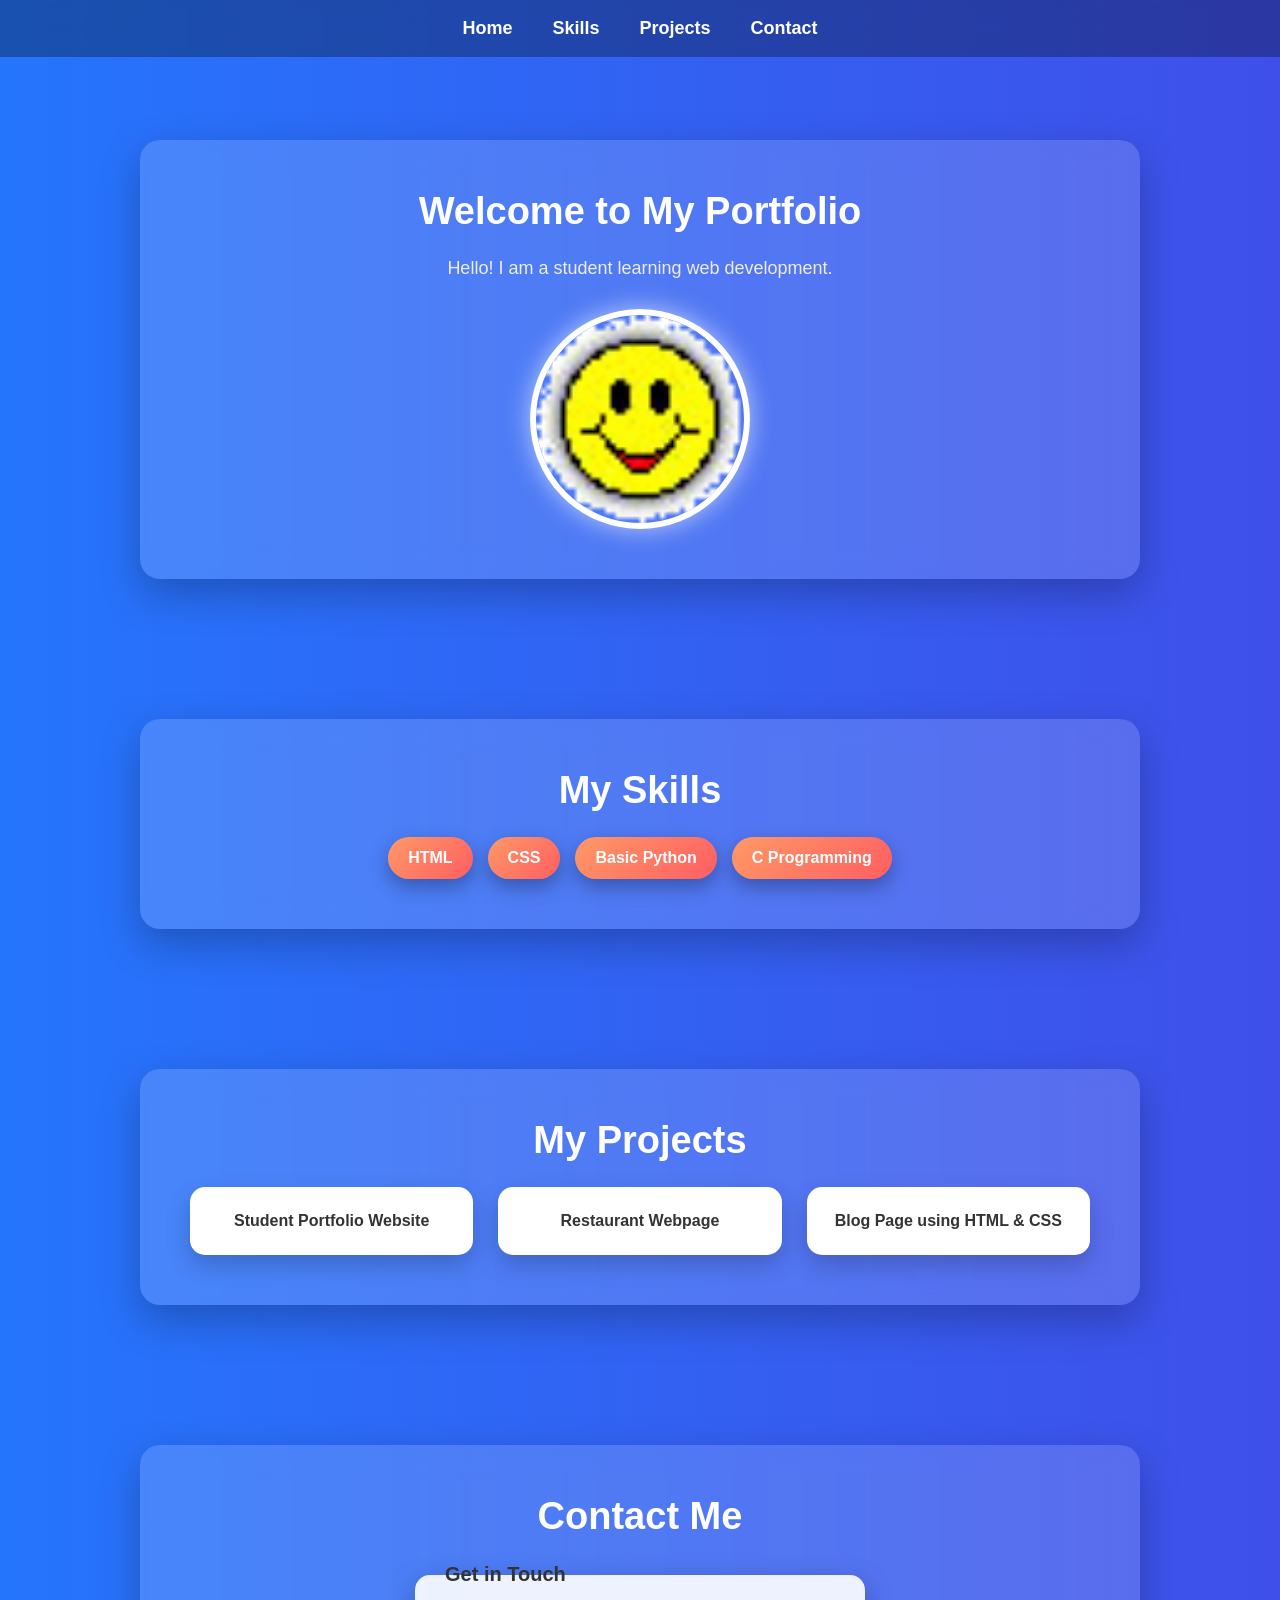
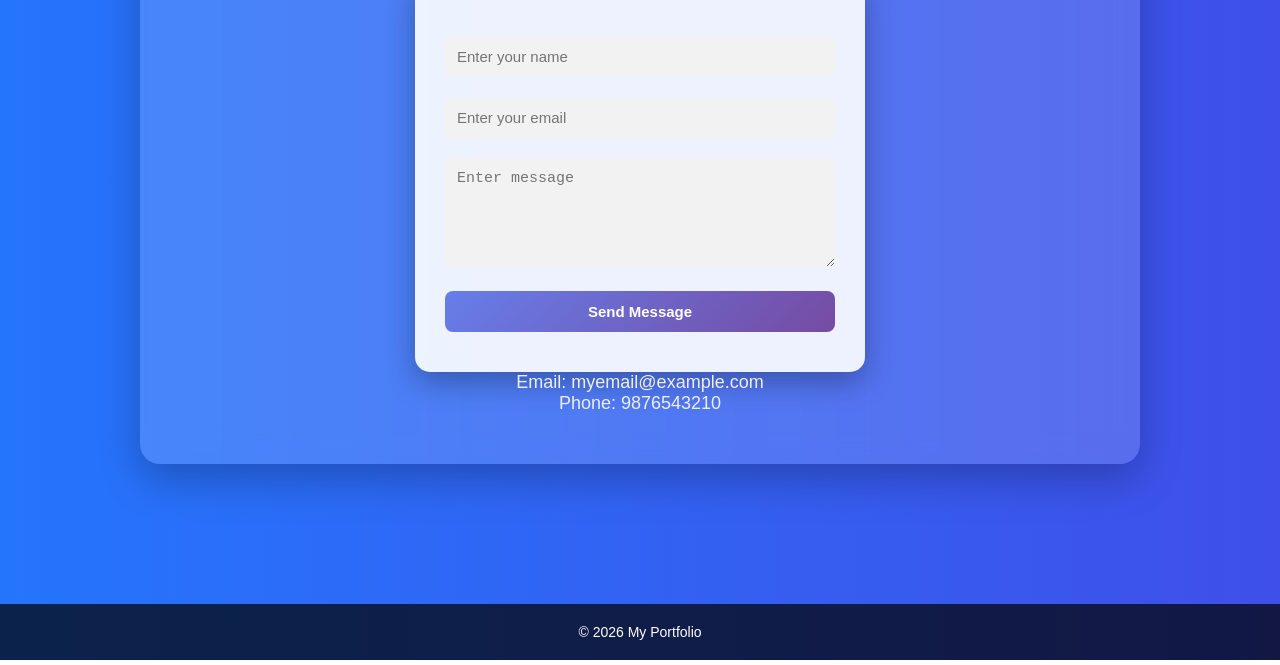
<file: index.html>
<!DOCTYPE html>
<html>
<head>
    <title>portfolio</title>
    <link rel="stylesheet" href="styles.css">
</head>

<body>

<nav>
    <ul>
        <li><a href="#home">Home</a></li>
        <li><a href="#skills">Skills</a></li>
        <li><a href="#projects">Projects</a></li>
        <li><a href="#contact">Contact</a></li>
    </ul>
</nav>

<section id="home" class="container">
    <h1>Welcome to My Portfolio</h1>
    <p>Hello! I am a student learning web development.</p>

    <div class="photo-container">
        <img src="smiley.gif" alt="profile">
    </div>
</section>

<section id="skills" class="container">
    <h1>My Skills</h1>

    <div class="skills-grid">
        <span>HTML</span>
        <span>CSS</span>
        <span>Basic Python</span>
        <span>C Programming</span>
    </div>

</section>

<section id="projects" class="container">
    <h1>My Projects</h1>

    <div class="project-grid">
        <div class="project-card">Student Portfolio Website</div>
        <div class="project-card">Restaurant Webpage</div>
        <div class="project-card">Blog Page using HTML & CSS</div>
    </div>

</section>

<section id="contact" class="container">

<h1>Contact Me</h1>

<form class="form">

<fieldset>

<legend>Get in Touch</legend>

<input type="text" placeholder="Enter your name">

<input type="email" placeholder="Enter your email">

<textarea rows="5" placeholder="Enter message"></textarea>

<input type="submit" value="Send Message">

</fieldset>

</form>

<p>Email: myemail@example.com</p>
<p>Phone: 9876543210</p>

</section>

<footer>
<p>© 2026 My Portfolio</p>

</footer>

</body>
</html>
</file>
<file: styles.css>
/* RESET */

*{
margin:0;
padding:0;
box-sizing:border-box;
scroll-behavior:smooth;
}

/* BODY */

body{
font-family:'Poppins',sans-serif;
min-height:100vh;

background:linear-gradient(270deg,#667eea,#764ba2,#6a11cb,#2575fc);
background-size:800% 800%;

animation:gradientBG 15s ease infinite;

color:#333;
}

/* ANIMATED BACKGROUND */

@keyframes gradientBG{
0%{background-position:0% 50%;}
50%{background-position:100% 50%;}
100%{background-position:0% 50%;}
}

/* NAVBAR */

nav{
position:fixed;
top:0;
width:100%;
backdrop-filter:blur(15px);
background:rgba(0,0,0,0.3);
padding:18px 0;
z-index:1000;
}

nav ul{
display:flex;
justify-content:center;
list-style:none;
gap:40px;
}

nav ul li a{
color:white;
text-decoration:none;
font-size:18px;
font-weight:600;
position:relative;
}

/* NAV HOVER ANIMATION */

nav ul li a::after{
content:'';
position:absolute;
width:0%;
height:2px;
left:0;
bottom:-5px;
background:#ffd369;
transition:0.4s;
}

nav ul li a:hover::after{
width:100%;
}

/* SECTION CONTAINER */

.container{

max-width:1000px;
margin:140px auto;
padding:50px;

border-radius:20px;

background:rgba(255,255,255,0.15);

backdrop-filter:blur(15px);

box-shadow:
0 15px 40px rgba(0,0,0,0.25);

transition:0.4s;
}

.container:hover{
transform:translateY(-5px);
}

/* HEADINGS */

.container h1{
text-align:center;
font-size:38px;
margin-bottom:25px;
color:white;
}

.container p{
text-align:center;
font-size:18px;
color:#eee;
}

/* PROFILE IMAGE */

.photo-container{
display:flex;
justify-content:center;
margin-top:30px;
}

.photo-container img{
width:220px;
height:220px;

border-radius:50%;

border:6px solid white;

object-fit:cover;

box-shadow:
0 0 25px rgba(255,255,255,0.6);

transition:0.5s;
}

.photo-container img:hover{
transform:scale(1.1) rotate(3deg);
box-shadow:
0 0 40px rgba(255,255,255,1);
}

/* SKILLS GRID */

.skills-grid{
display:flex;
justify-content:center;
flex-wrap:wrap;
gap:15px;
margin-top:20px;
}

.skills-grid span{

background:linear-gradient(135deg,#ff9966,#ff5e62);

color:white;

padding:12px 20px;

border-radius:25px;

font-weight:600;

box-shadow:0 8px 20px rgba(0,0,0,0.3);

transition:0.4s;
}

.skills-grid span:hover{

transform:translateY(-6px) scale(1.05);

box-shadow:0 12px 30px rgba(0,0,0,0.5);
}

/* PROJECT GRID */

.project-grid{
display:grid;
grid-template-columns:repeat(auto-fit,minmax(220px,1fr));
gap:25px;
margin-top:25px;
}

.project-card{

background:white;

padding:25px;

border-radius:15px;

font-weight:600;

text-align:center;

transition:0.4s;

box-shadow:0 10px 25px rgba(0,0,0,0.2);
}

.project-card:hover{

transform:translateY(-10px) scale(1.03);

background:linear-gradient(135deg,#667eea,#764ba2);

color:white;
}

/* FORM */

.form{
display:flex;
justify-content:center;
margin-top:25px;
}

fieldset{

border:none;

background:rgba(255,255,255,0.9);

padding:30px;

border-radius:15px;

width:100%;

max-width:450px;

box-shadow:0 10px 30px rgba(0,0,0,0.3);
}

legend{

font-size:20px;
font-weight:600;
margin-bottom:10px;
}

input, textarea{

width:100%;

padding:12px;

margin:10px 0;

border-radius:8px;

border:none;

outline:none;

background:#f2f2f2;

font-size:15px;

transition:0.3s;
}

input:focus, textarea:focus{

background:white;

box-shadow:0 0 10px rgba(102,126,234,0.6);
}

/* BUTTON */

input[type="submit"]{

background:linear-gradient(135deg,#667eea,#764ba2);

color:white;

font-weight:bold;

cursor:pointer;

transition:0.4s;
}

input[type="submit"]:hover{

transform:scale(1.05);

box-shadow:0 8px 20px rgba(0,0,0,0.4);
}

/* FOOTER */

footer{

background:rgba(0,0,0,0.7);

color:white;

text-align:center;

padding:20px;

margin-top:60px;

font-size:14px;
}

/* MOBILE */

@media(max-width:768px){

nav ul{
gap:20px;
}

.container{
margin:120px 20px;
padding:30px;
}

.container h1{
font-size:30px;
}

.photo-container img{
width:180px;
height:180px;
}

}
</file>
